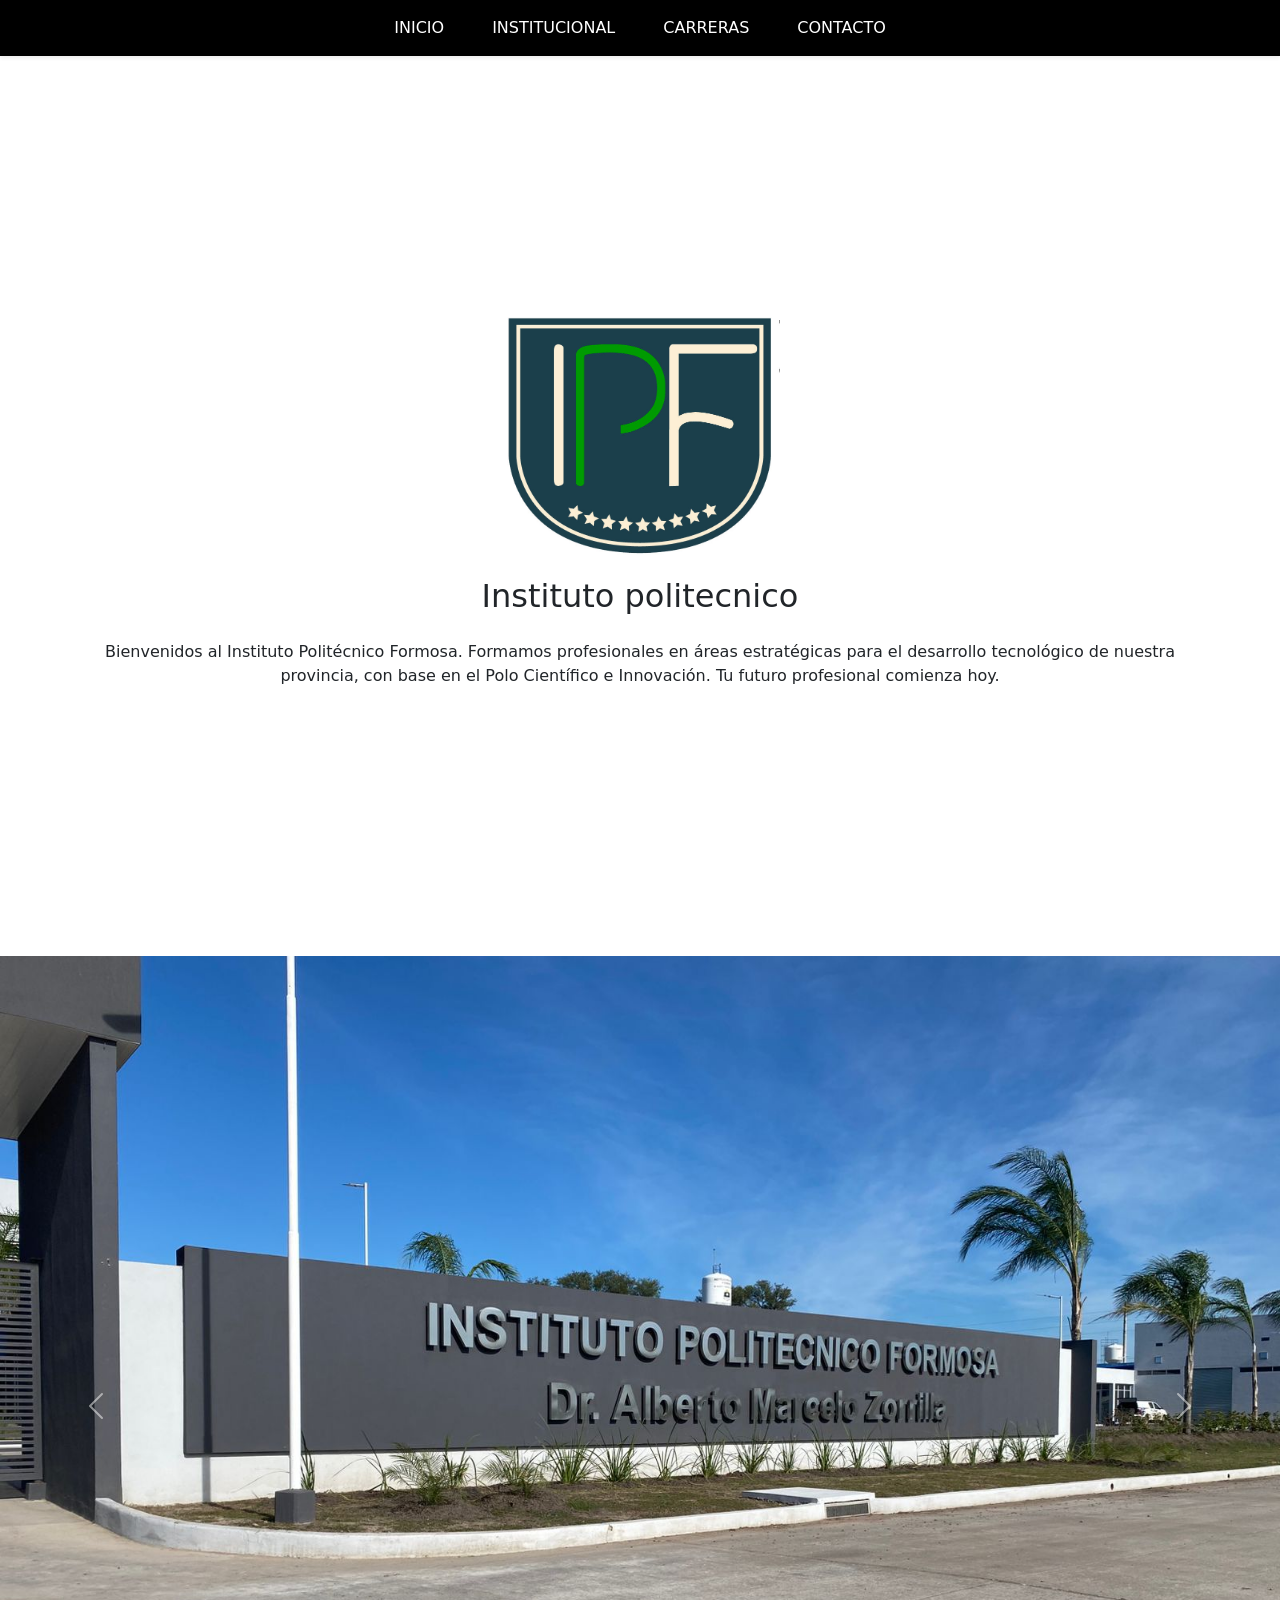
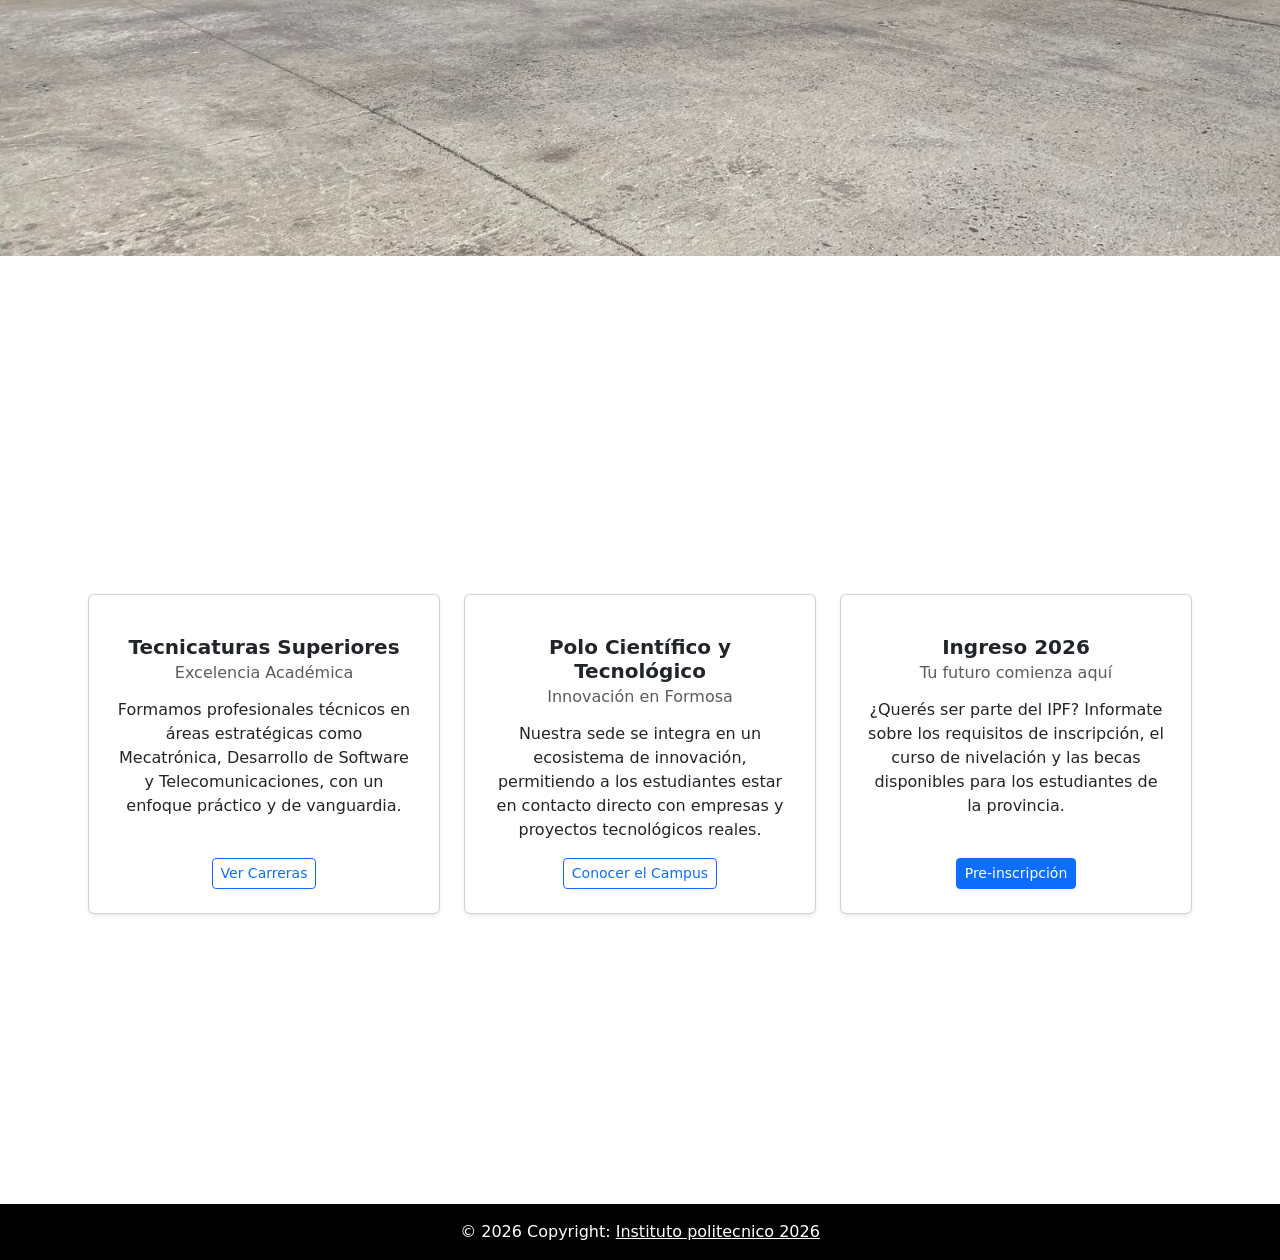
<file: index.html>
<!doctype html>
<html lang="en">
  <head>
    <meta charset="UTF-8" />
    <meta name="viewport" content="width=device-width, initial-scale=1.0" />
    <title>Instituto IPF</title>
    <link rel="stylesheet" href="./assets/CSS/style.css" />

    <!-- CDN     de bootstrap -->
    <link
      href="https://cdn.jsdelivr.net/npm/bootstrap@5.3.8/dist/css/bootstrap.min.css"
      rel="stylesheet"
      integrity="sha384-sRIl4kxILFvY47J16cr9ZwB07vP4J8+LH7qKQnuqkuIAvNWLzeN8tE5YBujZqJLB"
      crossorigin="anonymous"
    />
  </head>
  <body class="w-100 h-100 d-flex flex-column ">

<!-- Barra de navegacion -->
<nav class="navbar navbar-expand-lg navbar-dark bg-black shadow-sm">
  <div class="container-fluid">
    <button
      class="navbar-toggler mx-auto"
      type="button"
      data-bs-toggle="collapse"
      data-bs-target="#navbarNav"
      aria-controls="navbarNav"
      aria-expanded="false"
      aria-label="Toggle navigation"
    >
      <span class="navbar-toggler-icon"></span>
    </button>
    
    <!-- Enlaces -->
    <div class="collapse navbar-collapse justify-content-center" id="navbarNav">
      <ul class="navbar-nav text-uppercase fw-medium">
        <li class="nav-item px-3">
          <a class="nav-link active" aria-current="page" href="#">Inicio</a>
        </li>
        <li class="nav-item px-3">
          <a class="nav-link text-white" href="institucional.html">Institucional</a>
        </li>
        <li class="nav-item px-3">
          <a class="nav-link text-white" href="carreras.html">Carreras</a>
        </li>
        <li class="nav-item px-3">
          <a class="nav-link text-white" href="contacto.html">Contacto</a>
        </li>
      </ul>
    </div>
  </div>
</nav>
    

    <!-- container bienvenida -->
    <div class="container min-vh-100 d-flex flex-column justify-content-center align-items-center gap-3 text-center">
      <img
        src="./assets/Images/logo_institucional.jpg"
        alt="Logo institutcional"
        class="w-25 "
      />
      <h2>Instituto politecnico</h2>
      <p>Bienvenidos al Instituto Politécnico Formosa. Formamos profesionales en áreas estratégicas para el desarrollo tecnológico de nuestra provincia, con base en el Polo Científico e Innovación. Tu futuro profesional comienza hoy.</p>
    </div>



    <!-- corousel imagenes de el instituto -->
     <div id="carouselExample" class="carousel slide min-vh-100 img-fluid overflow-hidden">
  <div class="carousel-inner">
    <div class="carousel-item active">
      <img src="./assets/Images/coursel 1.jpeg" class="d-block w-100" alt="...">
    </div>
    <div class="carousel-item">
      <img src="./assets/Images/caoursel 2.jpeg" class="d-block w-100" alt="...">
    </div>
    <div class="carousel-item">
      <img src="./assets/Images/imagen carousel 3.jpg" class="d-block w-100" alt="...">
    </div>
  </div>
  <button class="carousel-control-prev" type="button" data-bs-target="#carouselExample" data-bs-slide="prev">
    <span class="carousel-control-prev-icon" aria-hidden="true"></span>
    <span class="visually-hidden">Previous</span>
  </button>
  <button class="carousel-control-next" type="button" data-bs-target="#carouselExample" data-bs-slide="next">
    <span class="carousel-control-next-icon" aria-hidden="true"></span>
    <span class="visually-hidden">Next</span>
  </button>
</div>





<!-- Contenedor de cartas -->
<div class="contenedor_cartas min-vh-100 d-flex flex-wrap justify-content-center gap-4 mt-5 align-content-center">

  <!-- Carta 1: Formación Superior -->
  <div class="card shadow-sm" style="width: 22rem;">
    <div class="card-body d-flex flex-column justify-content-center align-items-center text-center p-4">
      <div class="mb-3">
        <i class="bi bi-mortarboard-fill text-primary" style="font-size: 2rem;"></i>
      </div>
      <h5 class="card-title fw-bold">Tecnicaturas Superiores</h5>
      <h6 class="card-subtitle mb-3 text-body-secondary">Excelencia Académica</h6>
      <p class="card-text">Formamos profesionales técnicos en áreas estratégicas como Mecatrónica, Desarrollo de Software y Telecomunicaciones, con un enfoque práctico y de vanguardia.</p>
      <div class="mt-auto">
        <a href="#" class="btn btn-outline-primary btn-sm">Ver Carreras</a>
      </div>
    </div>
  </div>

  <!-- Carta 2: Ubicación Estratégica -->
  <div class="card shadow-sm" style="width: 22rem;">
    <div class="card-body d-flex flex-column justify-content-center align-items-center text-center p-4">
      <div class="mb-3">
        <i class="bi bi-cpu-fill text-primary" style="font-size: 2rem;"></i>
      </div>
      <h5 class="card-title fw-bold">Polo Científico y Tecnológico</h5>
      <h6 class="card-subtitle mb-3 text-body-secondary">Innovación en Formosa</h6>
      <p class="card-text">Nuestra sede se integra en un ecosistema de innovación, permitiendo a los estudiantes estar en contacto directo con empresas y proyectos tecnológicos reales.</p>
      <div class="mt-auto">
        <a href="#" class="btn btn-outline-primary btn-sm">Conocer el Campus</a>
      </div>
    </div>
  </div>

  <!-- Carta 3: Inscripciones -->
  <div class="card shadow-sm" style="width: 22rem;">
    <div class="card-body d-flex flex-column justify-content-center align-items-center text-center p-4">
      <div class="mb-3">
        <i class="bi bi-person-check-fill text-primary" style="font-size: 2rem;"></i>
      </div>
      <h5 class="card-title fw-bold">Ingreso 2026</h5>
      <h6 class="card-subtitle mb-3 text-body-secondary">Tu futuro comienza aquí</h6>
      <p class="card-text">¿Querés ser parte del IPF? Informate sobre los requisitos de inscripción, el curso de nivelación y las becas disponibles para los estudiantes de la provincia.</p>
      <div class="mt-auto">
        <a href="#" class="btn btn-primary btn-sm">Pre-inscripción</a>
      </div>
    </div>
  </div>

</div>




<!-- footer -->
    <footer class="bg-body-tertiary bg-black text-center text-lg-start mt-auto">   
      <div class="text-center p-3 bg-black text-white";">
        © 2026 Copyright:
        <a class="text-white" href="#">Instituto politecnico 2026</a>
      </div>






    <!-- script de bootstrap -->
    <script
      src="https://cdn.jsdelivr.net/npm/bootstrap@5.3.8/dist/js/bootstrap.bundle.min.js"
      integrity="sha384-FKyoEForCGlyvwx9Hj09JcYn3nv7wiPVlz7YYwJrWVcXK/BmnVDxM+D2scQbITxI"
      crossorigin="anonymous"
    ></script>
  </body>
</html>
</file>
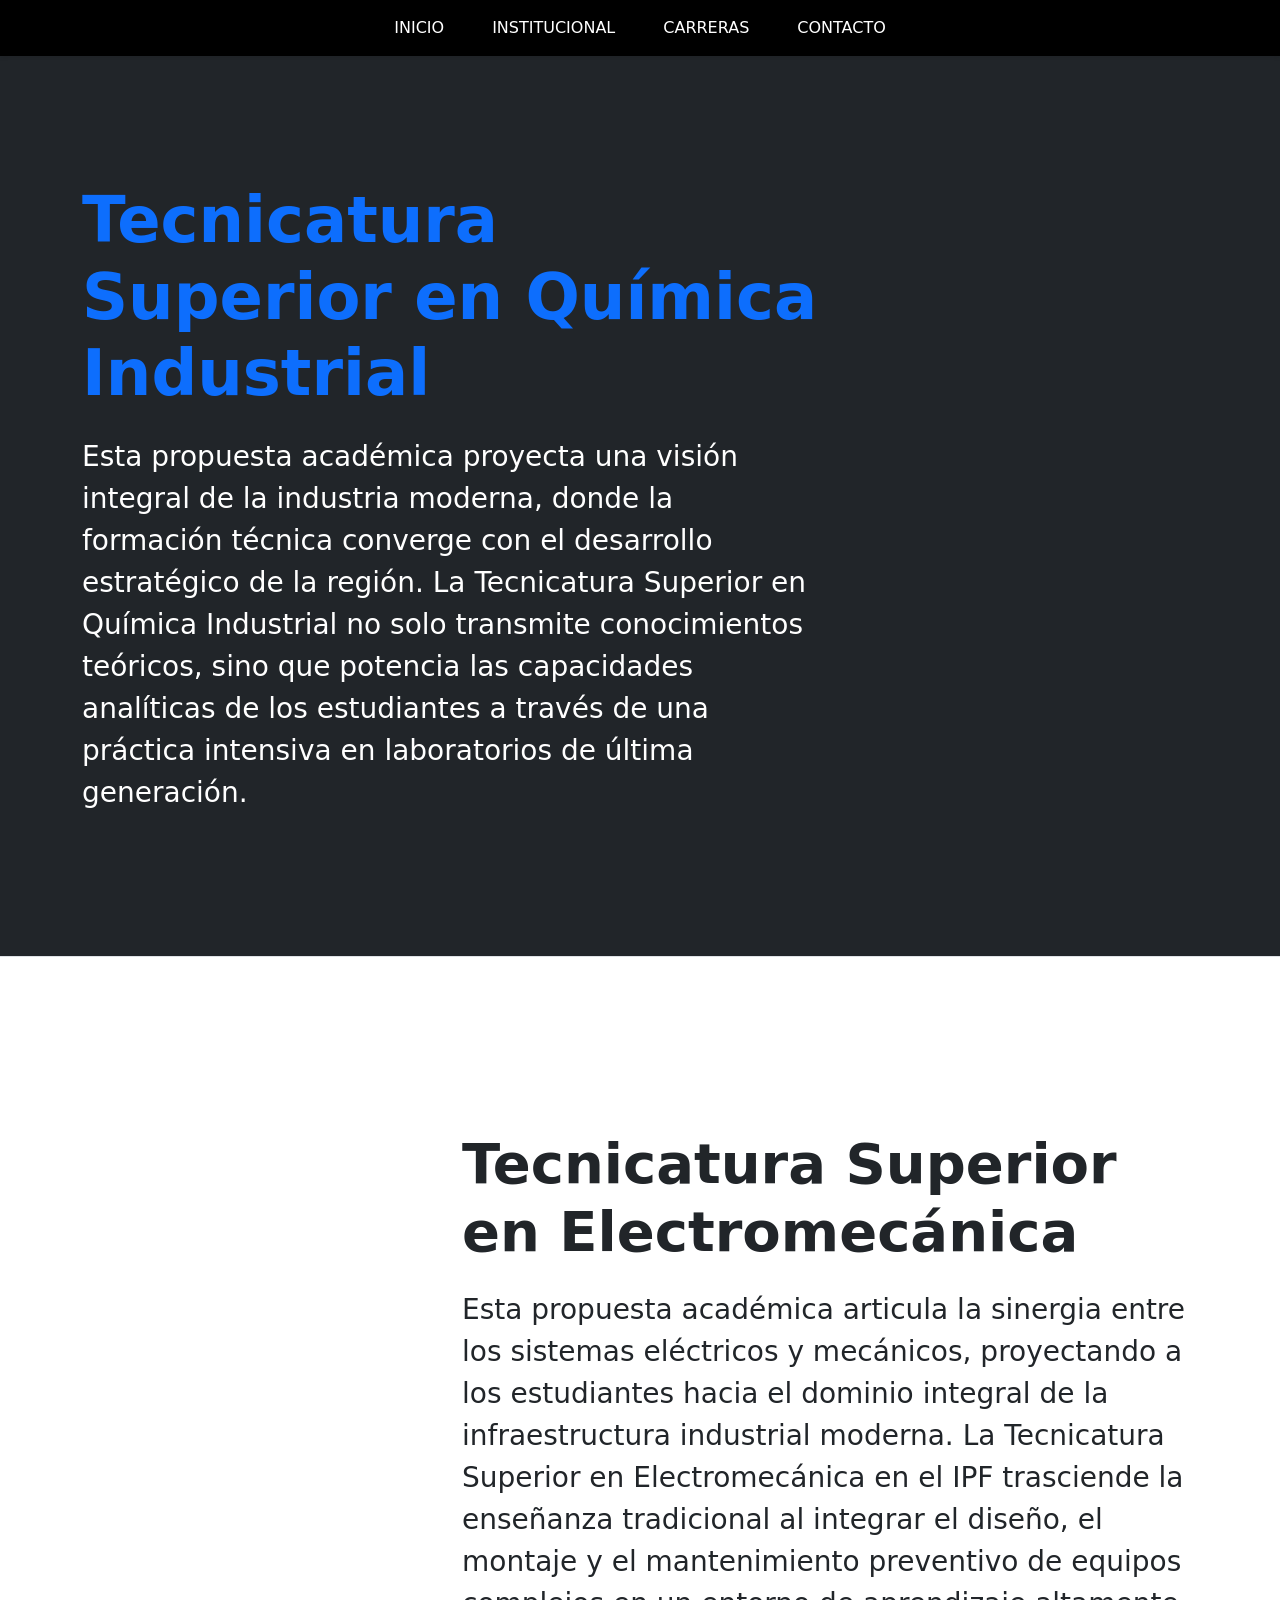
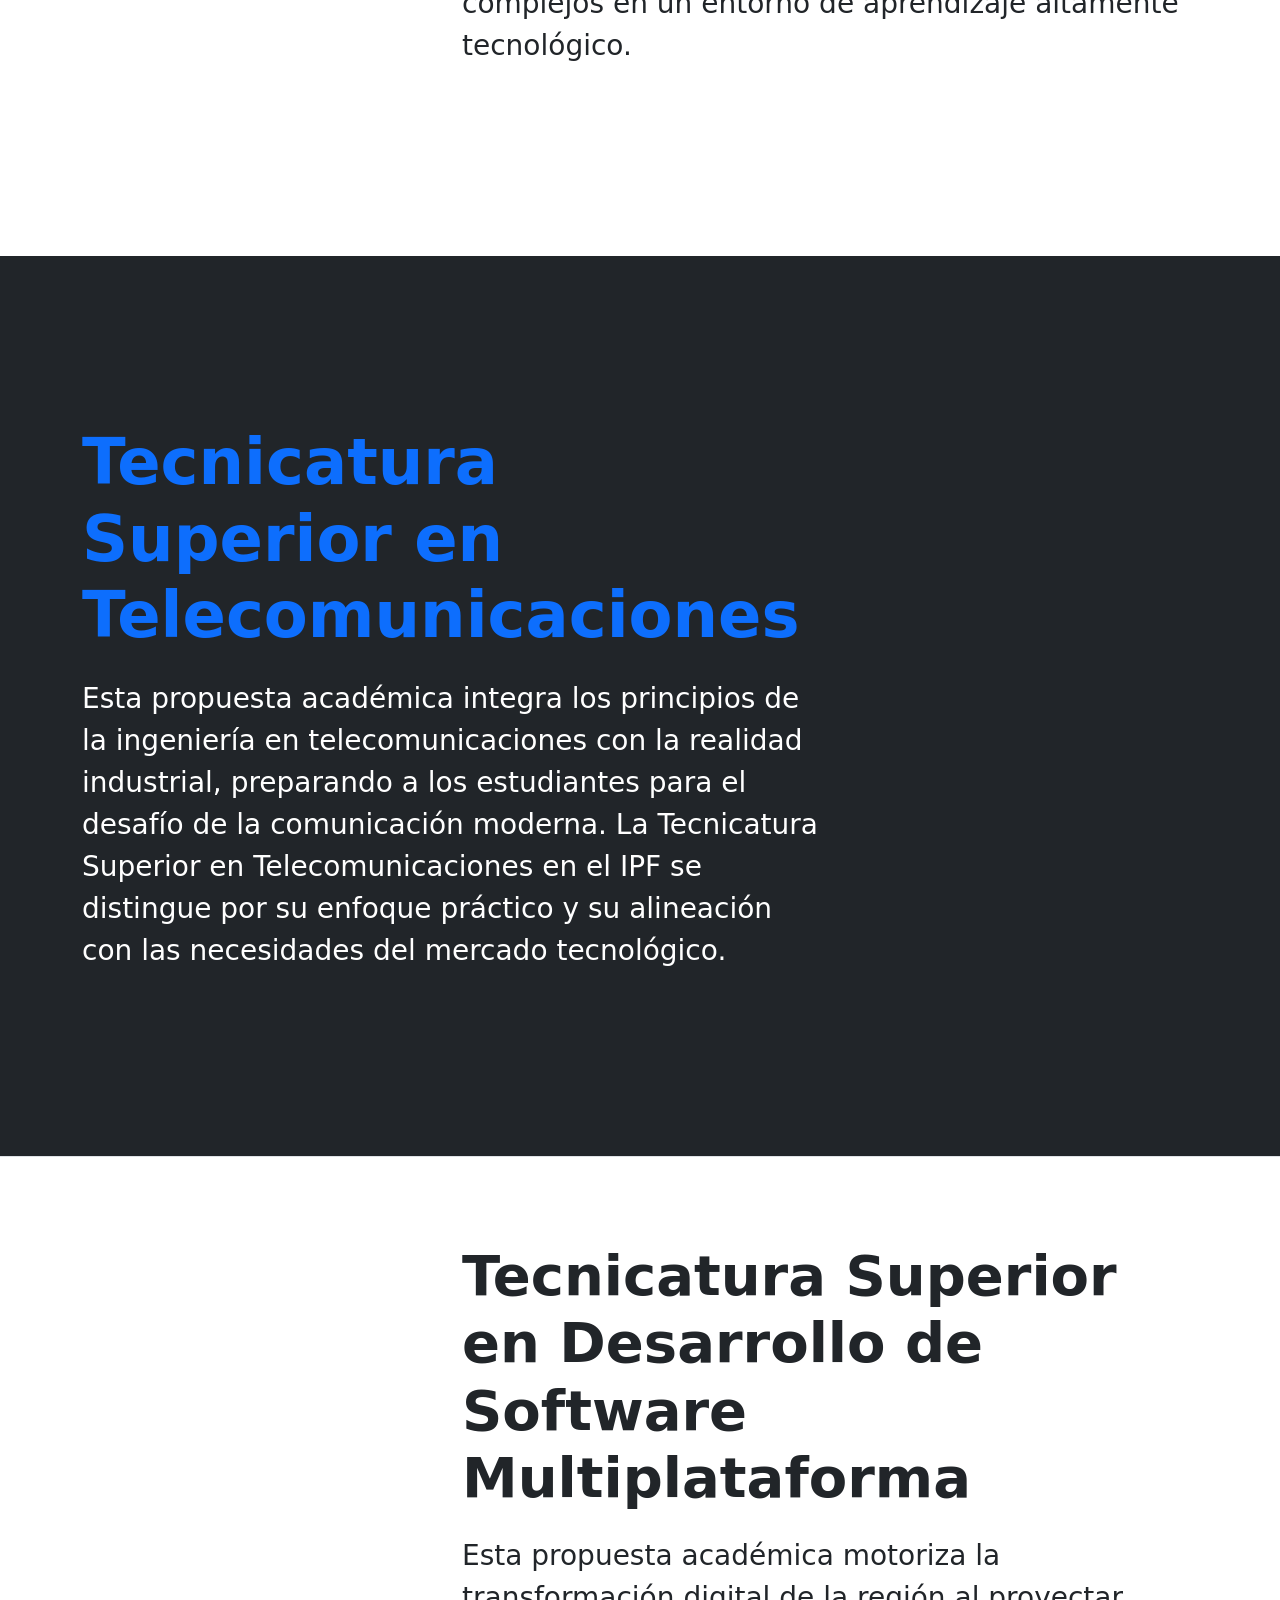
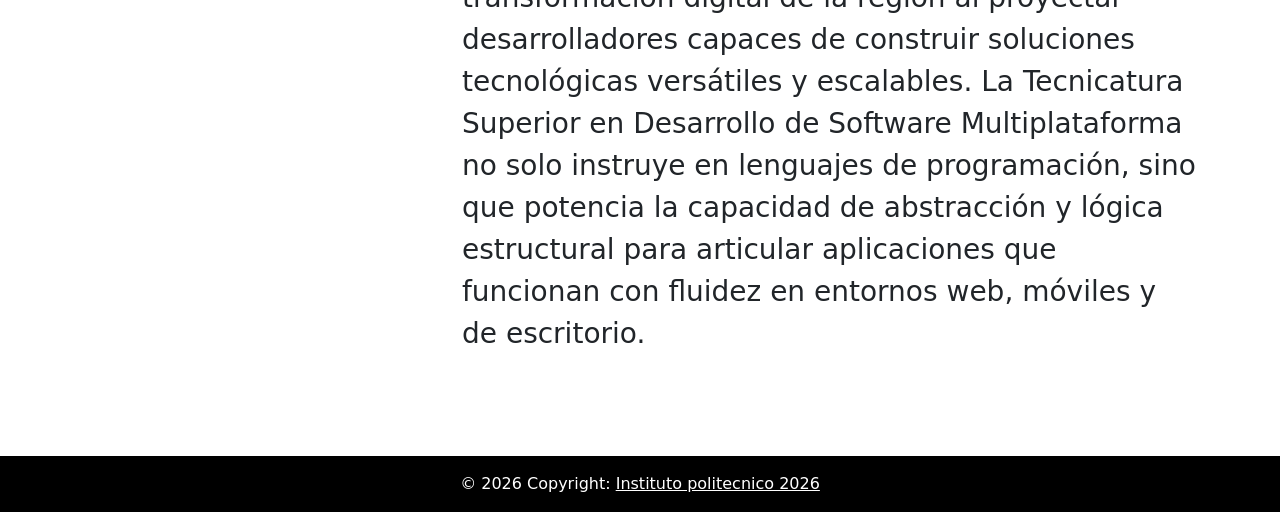
<file: carreras.html>
<!DOCTYPE html>
<html lang="en">
<head>
    <meta charset="UTF-8">
    <meta name="viewport" content="width=device-width, initial-scale=1.0">
    <title>Carreras</title>

    <!-- CDN     de bootstrap -->
    <link
      href="https://cdn.jsdelivr.net/npm/bootstrap@5.3.8/dist/css/bootstrap.min.css"
      rel="stylesheet"
      integrity="sha384-sRIl4kxILFvY47J16cr9ZwB07vP4J8+LH7qKQnuqkuIAvNWLzeN8tE5YBujZqJLB"
      crossorigin="anonymous"
    />



   
</head>
<body>
  
    
  
  
  
  
  
  
    <!-- Barra de navegacion -->
<nav class="navbar navbar-expand-lg navbar-dark bg-black shadow-sm">
  <div class="container-fluid">
    <button
      class="navbar-toggler mx-auto"
      type="button"
      data-bs-toggle="collapse"
      data-bs-target="#navbarNav"
      aria-controls="navbarNav"
      aria-expanded="false"
      aria-label="Toggle navigation"
    >
      <span class="navbar-toggler-icon"></span>
    </button>
    
    <!-- Enlaces -->
    <div class="collapse navbar-collapse justify-content-center" id="navbarNav">
      <ul class="navbar-nav text-uppercase fw-medium">
        <li class="nav-item px-3">
          <a class="nav-link active" aria-current="page" href="#">Inicio</a>
        </li>
        <li class="nav-item px-3">
          <a class="nav-link text-white" href="institucional.html">Institucional</a>
        </li>
        <li class="nav-item px-3">
          <a class="nav-link text-white" href="carreras.html">Carreras</a>
        </li>
        <li class="nav-item px-3">
          <a class="nav-link text-white" href="contacto.html">Contacto</a>
        </li>
      </ul>
    </div>
  </div>
</nav>
    


 <!-- Tecnicatura Superior en Química Industrial -->
<section class="container-fluid min-vh-100 d-flex align-items-center bg-dark text-white p-5">
    <div class="container">
        <div class="row">
            <div class="col-lg-8">
                <h1 class="display-3 fw-bold text-primary mb-4">Tecnicatura Superior en Química Industrial</h1>
                <p class="lead fs-3">
                    Esta propuesta académica proyecta una visión integral de la industria moderna, donde la formación técnica converge con el desarrollo estratégico de la región. La Tecnicatura Superior en Química Industrial no solo transmite conocimientos teóricos, sino que potencia las capacidades analíticas de los estudiantes a través de una práctica intensiva en laboratorios de última generación. 
                </p>
            </div>
        </div>
    </div>
</section>


<!-- Tecnicatura Superior en Electromecánica -->
<section class="container-fluid min-vh-100 d-flex align-items-center bg-white text-dark p-5 border-top">
    <div class="container">
        <div class="row flex-row-reverse">
            <div class="col-lg-8">
                <h2 class="display-4 fw-bold mb-4">Tecnicatura Superior en Electromecánica</h2>
                <p class="lead fs-3">
                    Esta propuesta académica articula la sinergia entre los sistemas eléctricos y mecánicos, proyectando a los estudiantes hacia el dominio integral de la infraestructura industrial moderna. La Tecnicatura Superior en Electromecánica en el IPF trasciende la enseñanza tradicional al integrar el diseño, el montaje y el mantenimiento preventivo de equipos complejos en un entorno de aprendizaje altamente tecnológico.
                </p>
                
            </div>
        </div>
    </div>
</section>

<!-- tecnicatura Superior en Telecomunicaciones -->
<section class="container-fluid min-vh-100 d-flex align-items-center bg-dark text-white p-5">
    <div class="container">
        <div class="row">
            <div class="col-lg-8">
                <h1 class="display-3 fw-bold text-primary mb-4">Tecnicatura Superior en Telecomunicaciones</h1>
                <p class="lead fs-3">
                    Esta propuesta académica integra los principios de la ingeniería en telecomunicaciones con la realidad industrial, preparando a los estudiantes para el desafío de la comunicación moderna. La Tecnicatura Superior en Telecomunicaciones en el IPF se distingue por su enfoque práctico y su alineación con las necesidades del mercado tecnológico.
                </p>
            </div>
        </div>
    </div>
</section>


<!-- Tecnicatura Superior en Desarrollo de Software Multiplataforma -->
<section class="container-fluid min-vh-100 d-flex align-items-center bg-white text-dark p-5 border-top">
    <div class="container">
        <div class="row flex-row-reverse">
            <div class="col-lg-8">
                <h2 class="display-4 fw-bold mb-4">Tecnicatura Superior en Desarrollo de Software Multiplataforma</h2>
                <p class="lead fs-3">
                    Esta propuesta académica motoriza la transformación digital de la región al proyectar desarrolladores capaces de construir soluciones tecnológicas versátiles y escalables. La Tecnicatura Superior en Desarrollo de Software Multiplataforma no solo instruye en lenguajes de programación, sino que potencia la capacidad de abstracción y lógica estructural para articular aplicaciones que funcionan con fluidez en entornos web, móviles y de escritorio.
                </p>
                
            </div>
        </div>
    </div>
</section>














 <!-- footer -->
    <footer class="bg-body-tertiary bg-black text-center text-lg-start mt-auto">   
      <div class="text-center p-3 bg-black text-white";">
        © 2026 Copyright:
        <a class="text-white" href="#">Instituto politecnico 2026</a>
      </div>






    <!-- script de bootstrap -->
    <script
      src="https://cdn.jsdelivr.net/npm/bootstrap@5.3.8/dist/js/bootstrap.bundle.min.js"
      integrity="sha384-FKyoEForCGlyvwx9Hj09JcYn3nv7wiPVlz7YYwJrWVcXK/BmnVDxM+D2scQbITxI"
      crossorigin="anonymous"
    ></script>

</body>
</html>
</file>
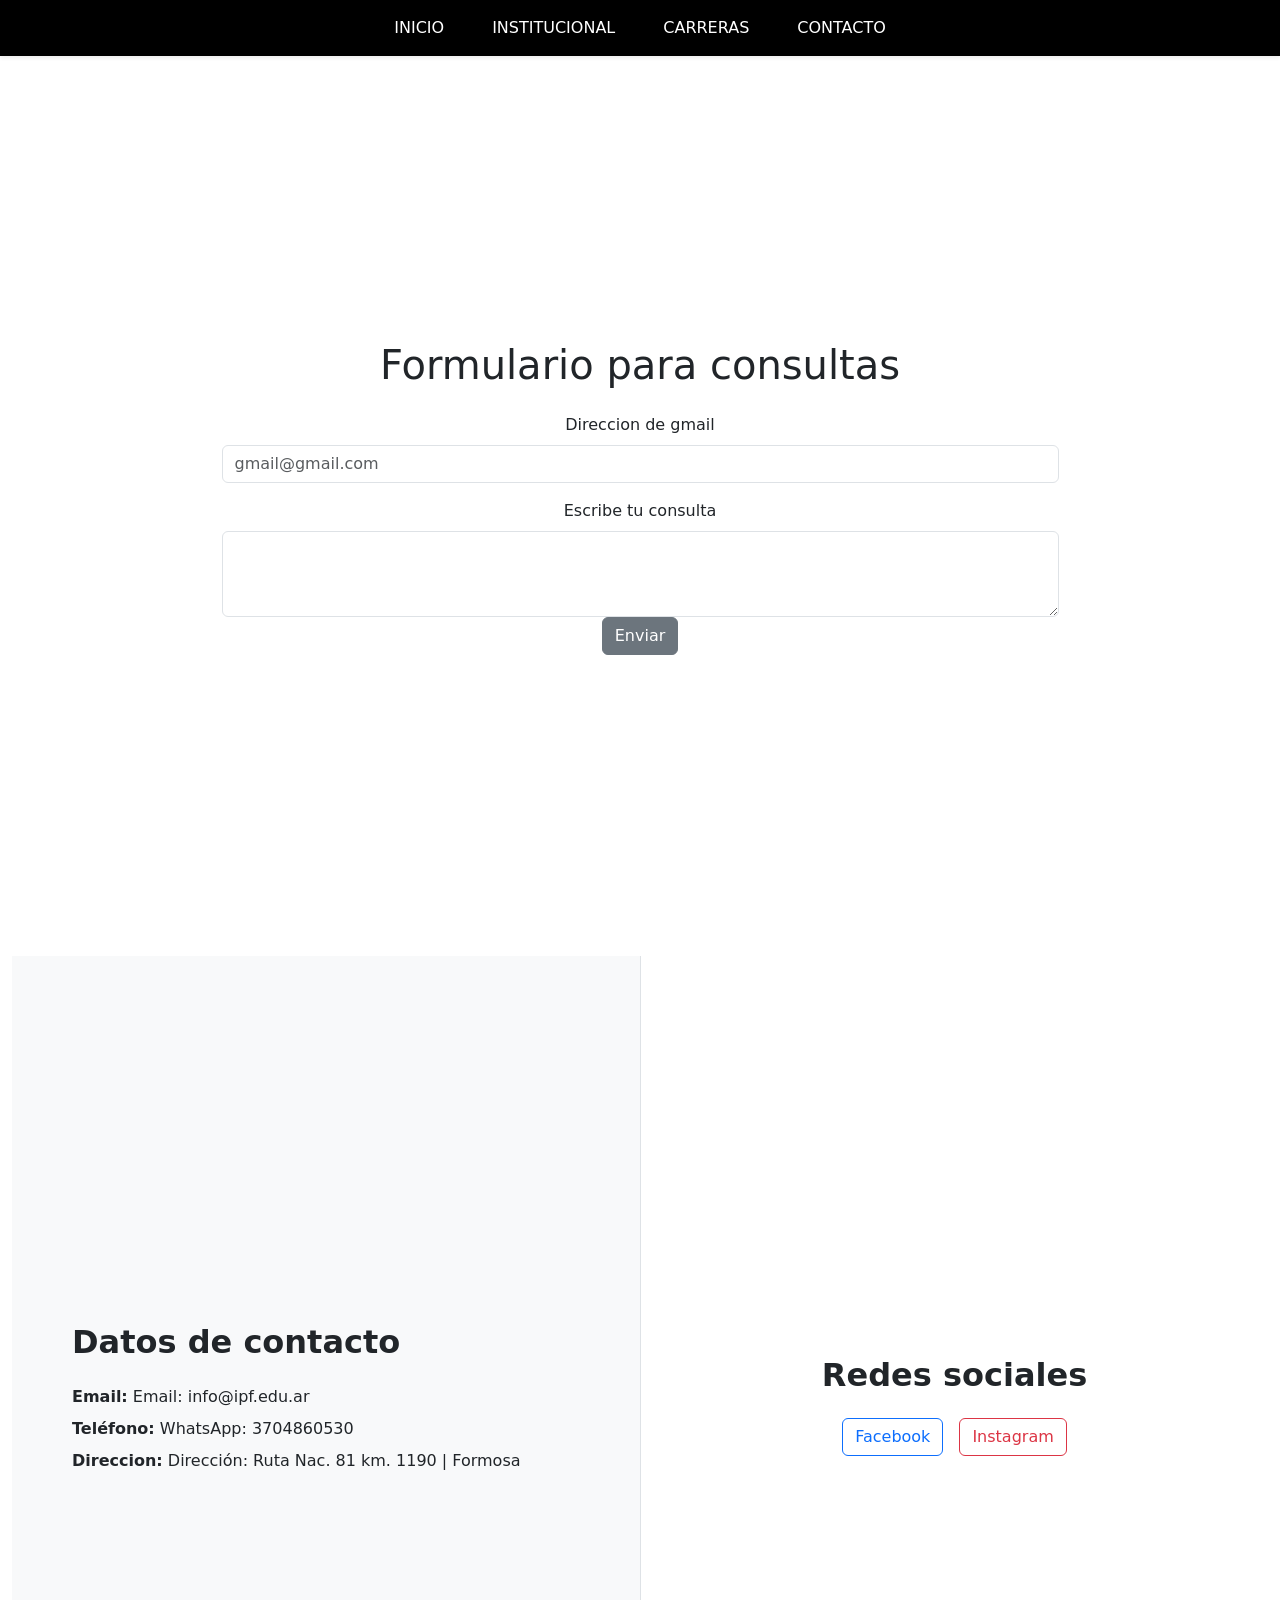
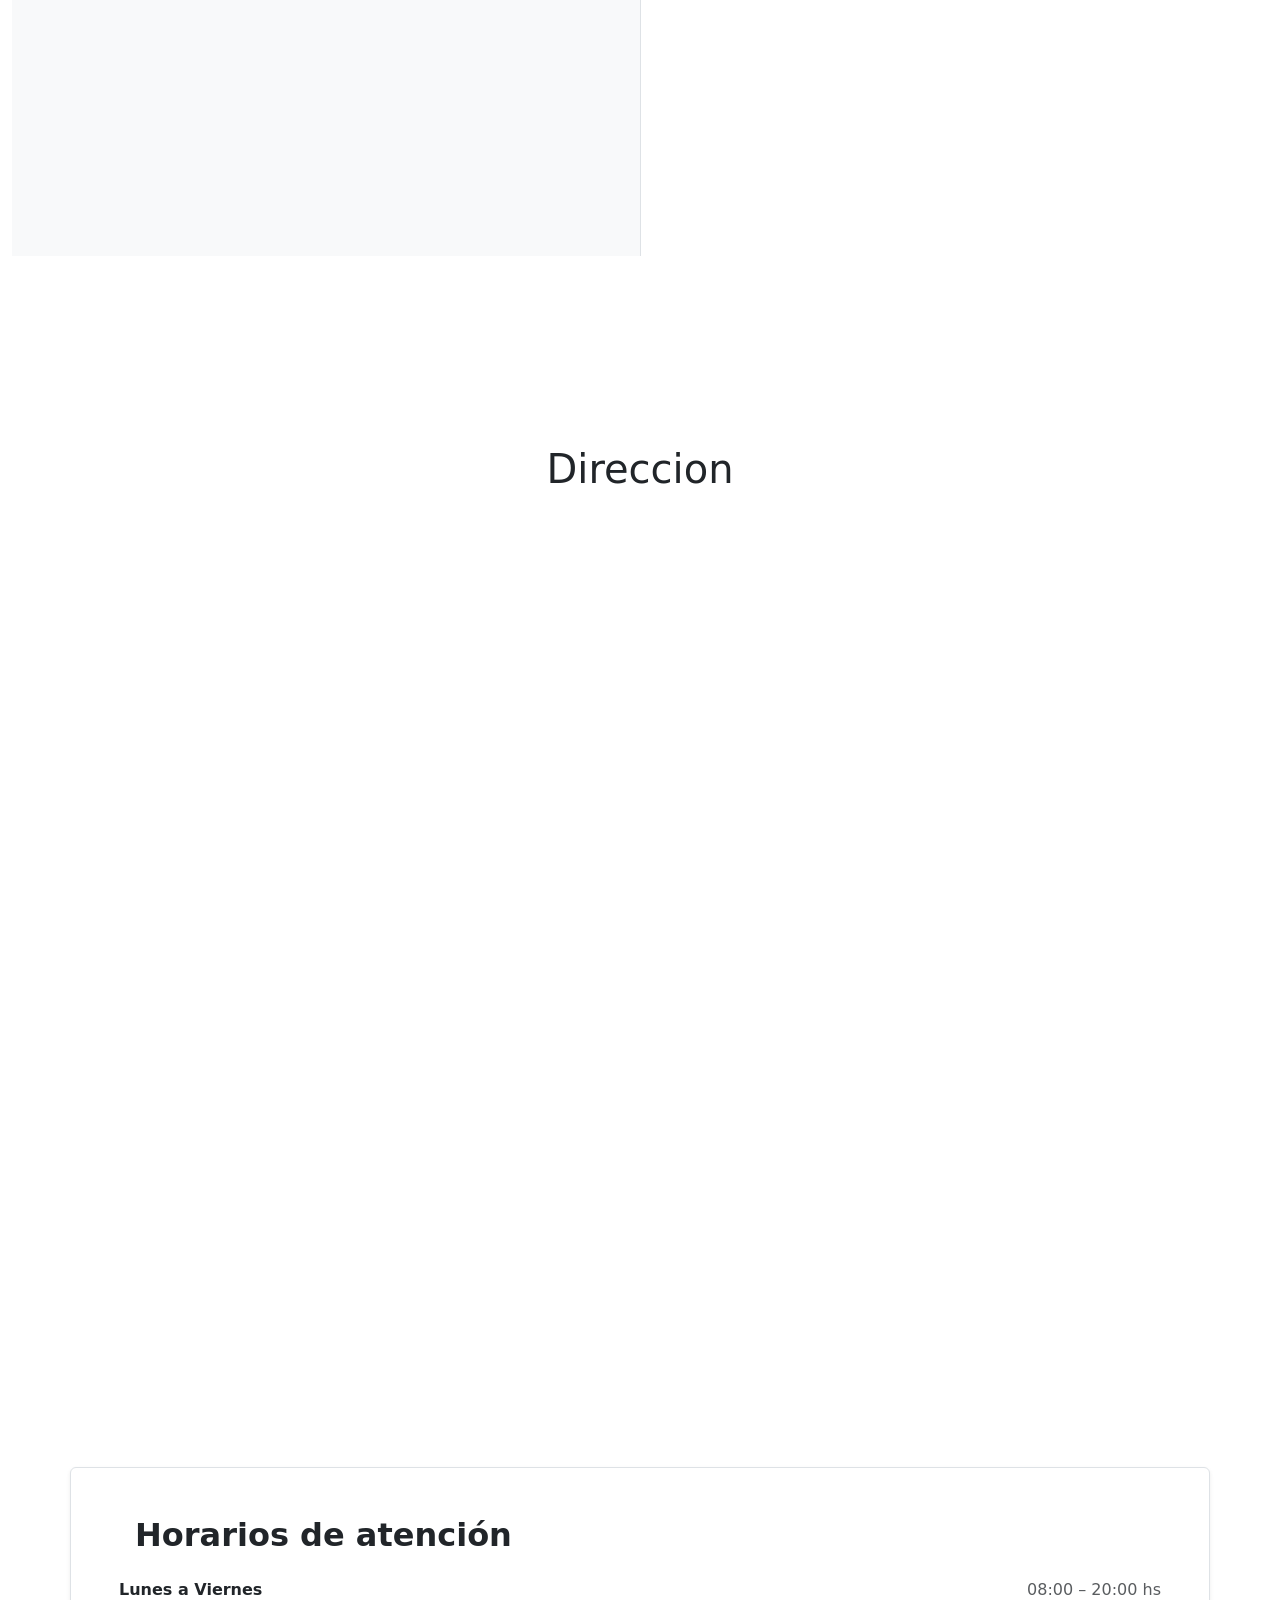
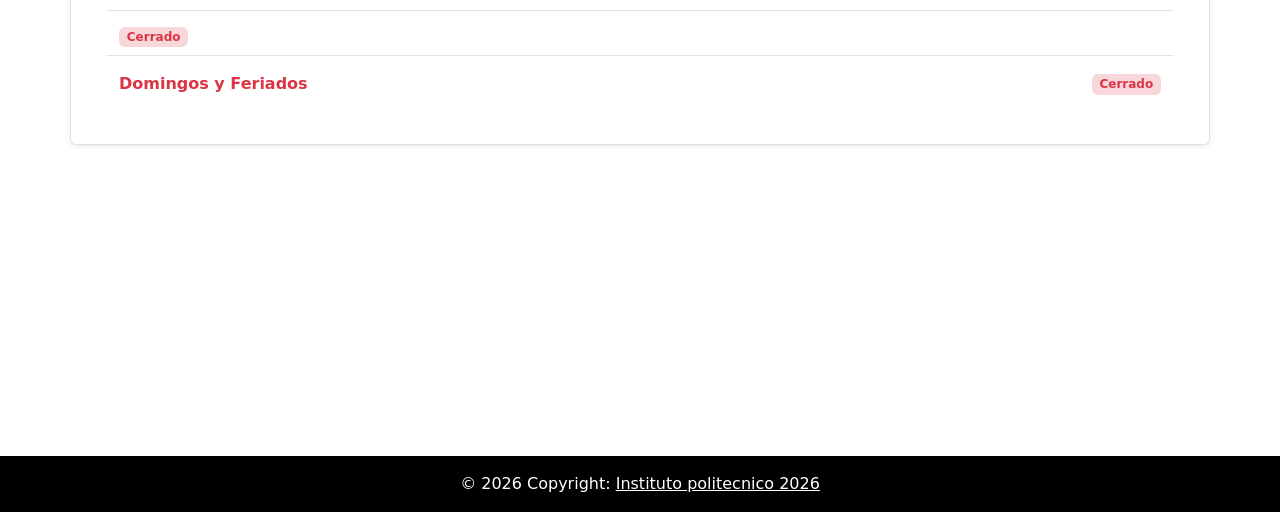
<file: contacto.html>
<!DOCTYPE html>
<html lang="en">
<head>
    <meta charset="UTF-8">
    <meta name="viewport" content="width=device-width, initial-scale=1.0">
    <title>contacto</title>

    <!-- CDN     de bootstrap -->
    <link
      href="https://cdn.jsdelivr.net/npm/bootstrap@5.3.8/dist/css/bootstrap.min.css"
      rel="stylesheet"
      integrity="sha384-sRIl4kxILFvY47J16cr9ZwB07vP4J8+LH7qKQnuqkuIAvNWLzeN8tE5YBujZqJLB"
      crossorigin="anonymous"
    />
</head>

<body>

    
    <!-- barra de navegacion -->
    <nav class="navbar navbar-expand-lg navbar-dark bg-black shadow-sm">
        <div class="container-fluid">
            <button
            class="navbar-toggler mx-auto"
            type="button"
            data-bs-toggle="collapse"
            data-bs-target="#navbarNav"
            aria-controls="navbarNav"
            aria-expanded="false"
            aria-label="Toggle navigation"
            >
            <span class="navbar-toggler-icon"></span>
            </button>
            
            <!-- Enlaces -->
            <div class="collapse navbar-collapse justify-content-center" id="navbarNav">
            <ul class="navbar-nav text-uppercase fw-medium">
                <li class="nav-item px-3">
                <a class="nav-link active" aria-current="page" href="index.html">Inicio</a>
                </li>
                <li class="nav-item px-3">
                <a class="nav-link text-white" href="institucional.html">Institucional</a>
                </li>
                <li class="nav-item px-3">
                <a class="nav-link text-white" href="carreras.html">Carreras</a>
                </li>
                <li class="nav-item px-3">
                <a class="nav-link text-white" href="contacto.html">Contacto</a>
                </li>
            </ul>
            </div>
        </div>
    </nav>



    <section class="container min-vh-100 d-flex flex-column justify-content-center align-items-center gap-3 text-center">

        <h1>Formulario para consultas</h1>

        
        <form class="w-75 h-100">
            <div class="mb-3">
                <label for="exampleFormControlInput1" class="form-label">Direccion de gmail </label>
                <input type="email" class="form-control" id="exampleFormControlInput1" placeholder="gmail@gmail.com">
                </div>
                <div class="mb-3">
                <label for="exampleFormControlTextarea1" class="form-label">Escribe tu consulta</label>
                <textarea class="form-control" id="exampleFormControlTextarea1" rows="3"></textarea>
                <button class="btn btn-secondary" type="submit">Enviar</button>
            </div>
        </form>

    </section>



    <section class="min-vh-100 d-grid container-fluid">
    <div class="row w-100 m-0">
        <!-- Columna 1: Datos de contacto -->
        <div class="col-md-6 d-flex align-items-center justify-content-center bg-light">
            <div class="container p-5">
                <h2 class="fw-bold mb-4">Datos de contacto</h2>
                <ul class="list-unstyled">
                    <li class="mb-2"><strong>Email:</strong> Email: info@ipf.edu.ar</li>
                    <li class="mb-2"><strong>Teléfono:</strong> WhatsApp: 3704860530</li>
                    <li class="mb-2"><strong>Direccion:</strong> Dirección: Ruta Nac. 81 km. 1190 | Formosa</li>
                </ul>
            </div>
        </div>

        <!-- Columna 2: Redes sociales -->
        <div class="col-md-6 d-flex align-items-center justify-content-center border-start">
            <div class="container p-5 text-center">
                <h2 class="fw-bold mb-4">Redes sociales</h2>
                <div class="d-flex justify-content-center gap-3">
                    <a href="https://www.facebook.com/IPFormosa" class="btn btn-outline-primary">Facebook</a>
                    <a href="https://www.instagram.com/IPFormosa" class="btn btn-outline-danger">Instagram</a>
                </div>
            </div>
        </div>
    </div>
</section>

<section class="map-section min-vh-100 d-flex flex-column justify-content-center align-items-center gap-3 text-center">
    <h1>Direccion</h1>
    <iframe class="w-100" src="https://www.google.com/maps/embed?pb=!1m18!1m12!1m3!1d816.6352727386752!2d-58.27806831504912!3d-26.079937089863876!2m3!1f0!2f0!3f0!3m2!1i1024!2i768!4f13.1!3m3!1m2!1s0x945cb1005b21b355%3A0x36a052477a923c03!2sInstituto%20Polit%C3%A9cnico%20Formosa!5e0!3m2!1sen!2sar!4v1777908802740!5m2!1sen!2sar" width="600" height="450" style="border:0;" allowfullscreen="" loading="lazy" referrerpolicy="no-referrer-when-downgrade"></iframe>
</section>


<section class="min-vh-100 d-flex flex-column justify-content-center align-items-center gap-3 text-center">

    <div class="container p-5 border rounded shadow-sm bg-white">
    <div class="d-flex align-items-center mb-4">
        <i class="bi bi-clock-fill fs-3 me-3 text-primary"></i>
        <h2 class="fw-bold m-0">Horarios de atención</h2>
    </div>

    <div class="row gy-3">
        <!-- Días de semana -->
        <div class="col-12 d-flex justify-content-between border-bottom pb-2">
            <span class="fw-semibold">Lunes a Viernes</span>
            <span class="text-muted">08:00 – 20:00 hs</span>
        </div>

        <!-- Sábados -->
        <div class="col-12 d-flex justify-content-between border-bottom pb-2">
            <span class="badge bg-danger-subtle text-danger align-self-center">Cerrado</span>
        </div>

        <!-- Domingos y Feriados -->
        <div class="col-12 d-flex justify-content-between">
            <span class="fw-semibold text-danger">Domingos y Feriados</span>
            <span class="badge bg-danger-subtle text-danger align-self-center">Cerrado</span>
        </div>
    </div>

   
</div>


</section>    


    <!-- footer -->
    <footer class="bg-body-tertiary bg-black text-center text-lg-start mt-auto">   
      <div class="text-center p-3 bg-black text-white";">
        © 2026 Copyright:
        <a class="text-white" href="#">Instituto politecnico 2026</a>
      </div>


    <!-- script de bootstrap -->
    <script
      src="https://cdn.jsdelivr.net/npm/bootstrap@5.3.8/dist/js/bootstrap.bundle.min.js"
      integrity="sha384-FKyoEForCGlyvwx9Hj09JcYn3nv7wiPVlz7YYwJrWVcXK/BmnVDxM+D2scQbITxI"
      crossorigin="anonymous"
    ></script>
</body>
</html>
</file>
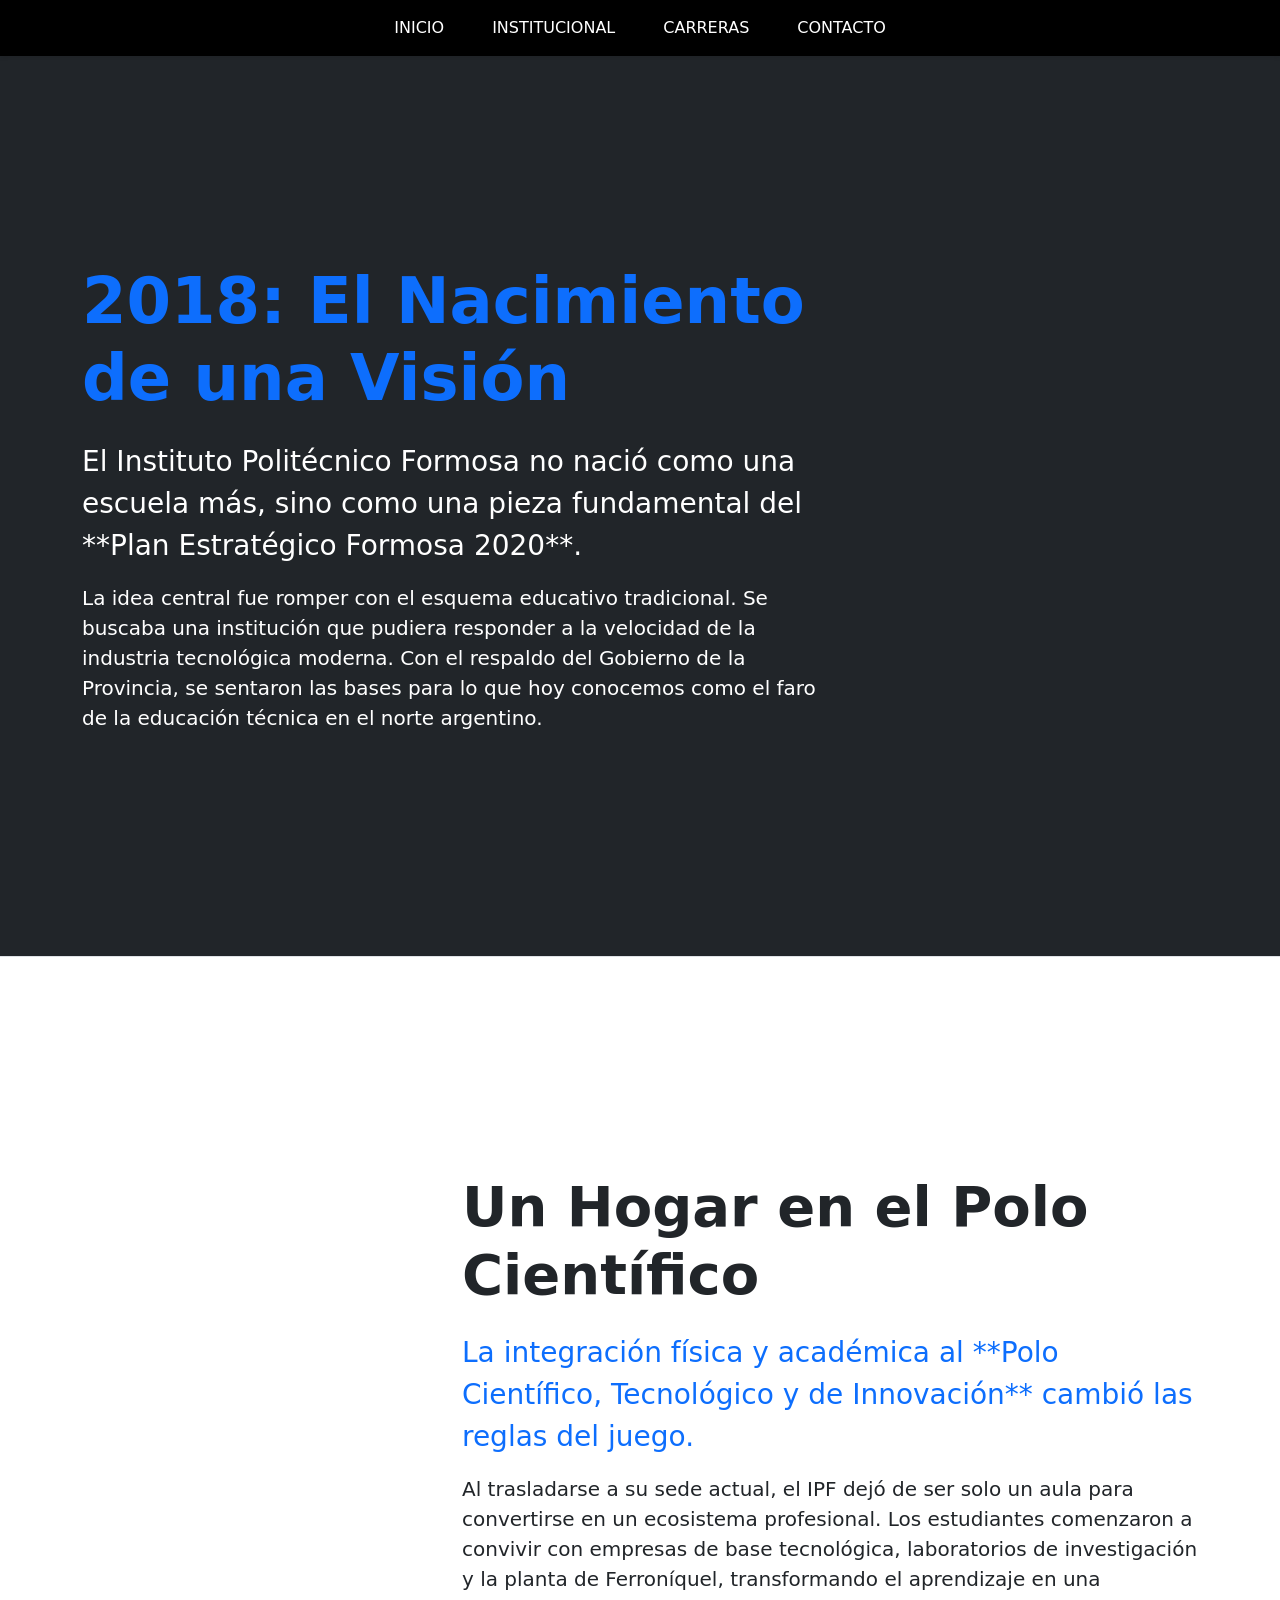
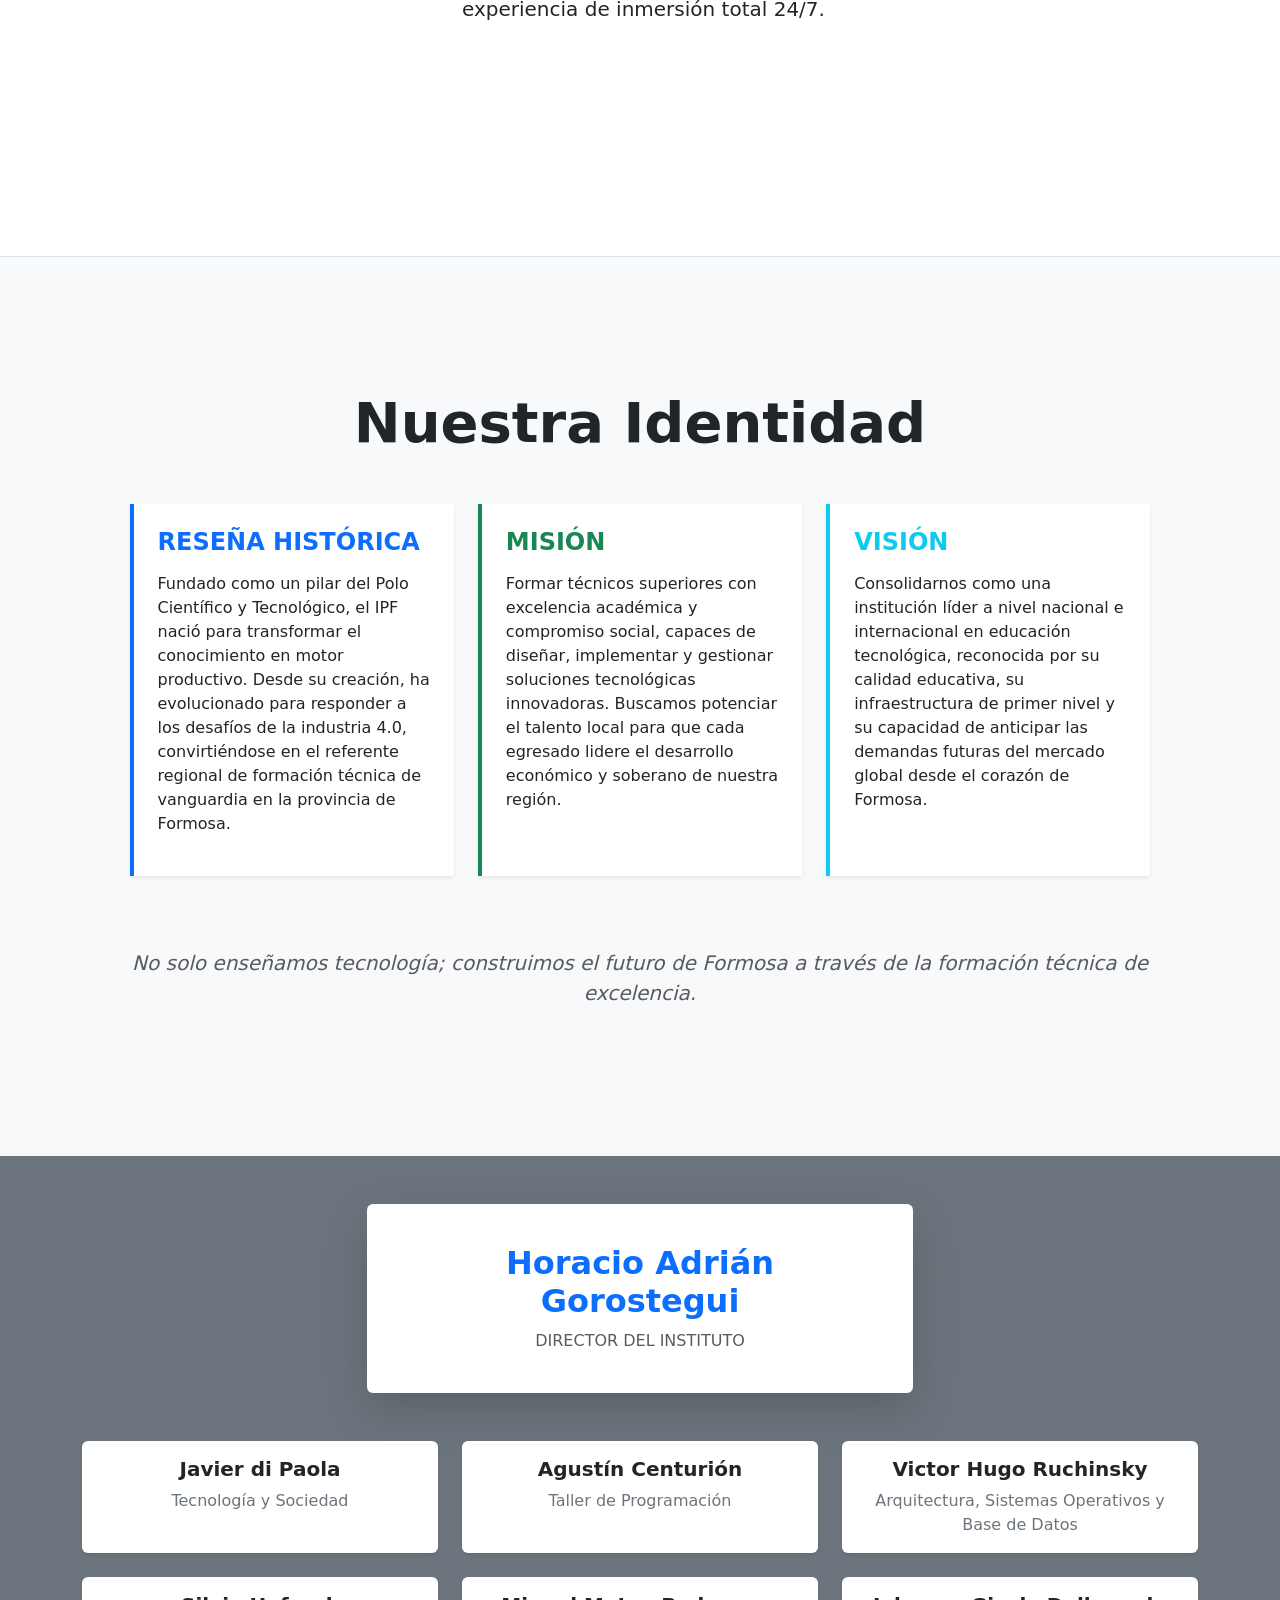
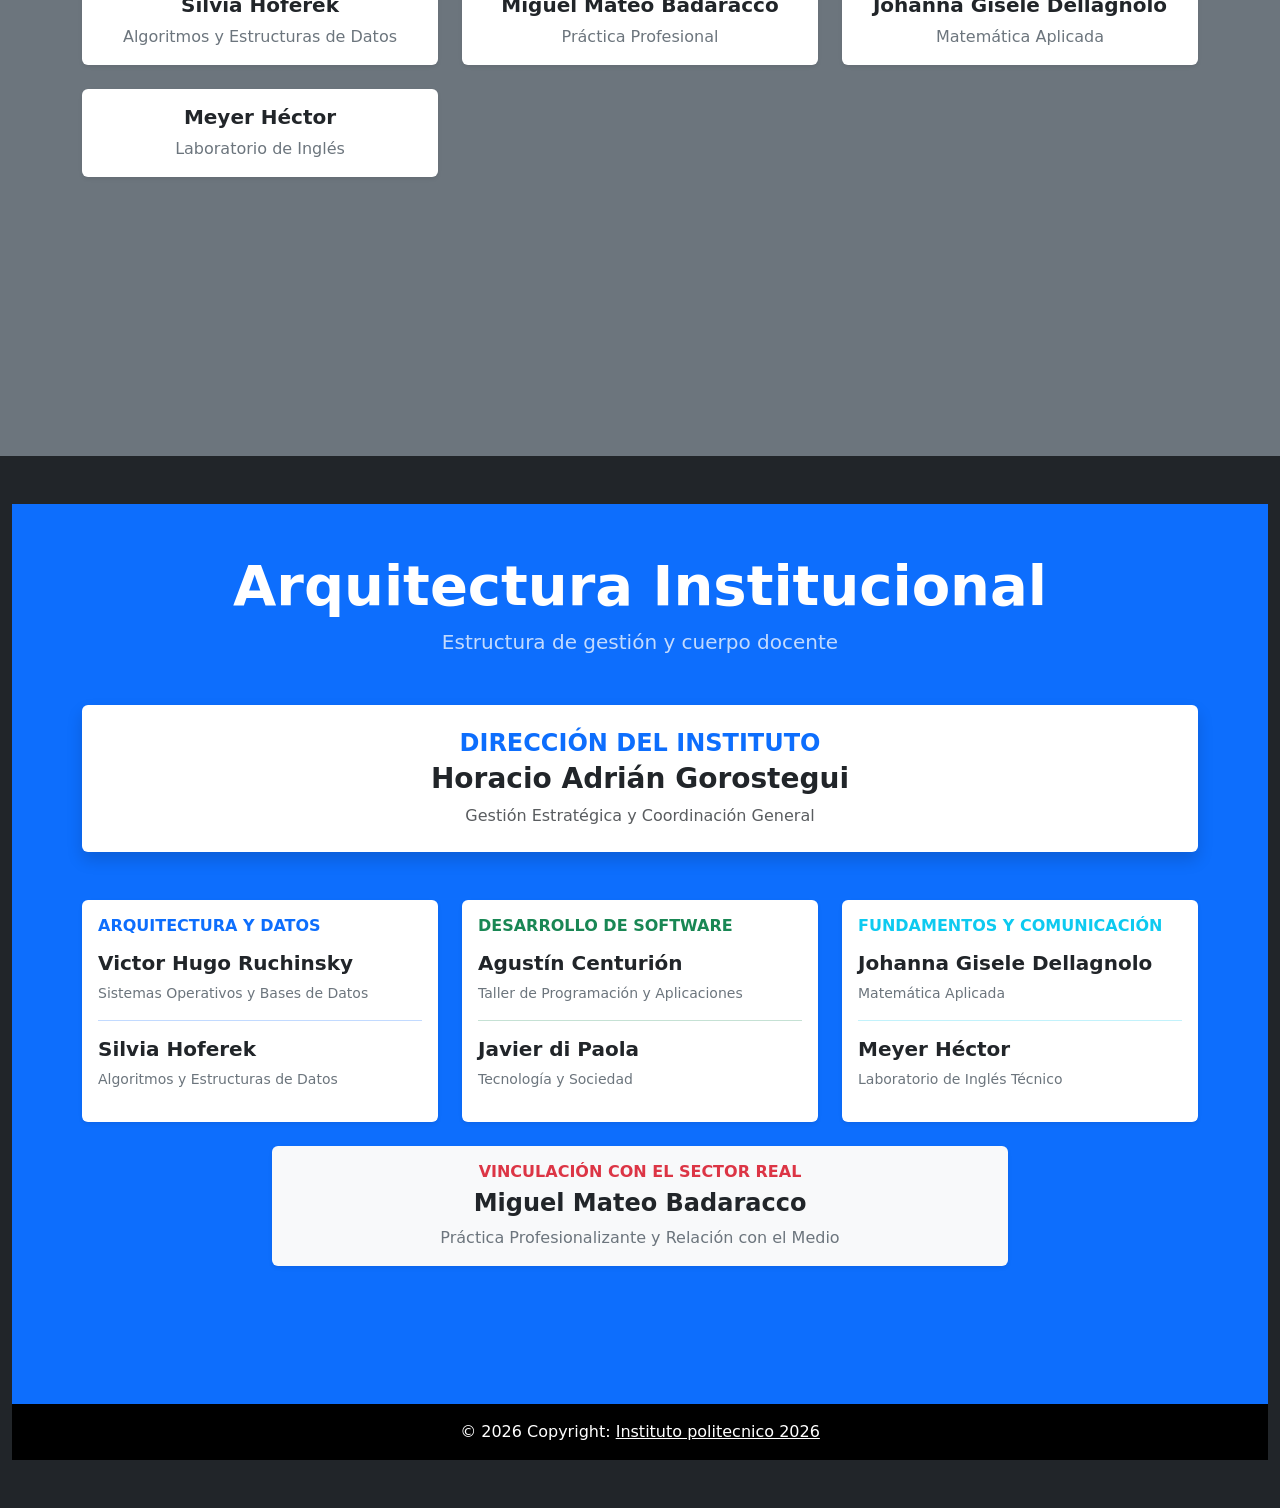
<file: institucional.html>
<!DOCTYPE html>
<html lang="en">
<head>
    <meta charset="UTF-8">
    <meta name="viewport" content="width=device-width, initial-scale=1.0">
    <title>Institucional</title>

    <!-- CDN     de bootstrap -->
    <link
      href="https://cdn.jsdelivr.net/npm/bootstrap@5.3.8/dist/css/bootstrap.min.css"
      rel="stylesheet"
      integrity="sha384-sRIl4kxILFvY47J16cr9ZwB07vP4J8+LH7qKQnuqkuIAvNWLzeN8tE5YBujZqJLB"
      crossorigin="anonymous"
    />



</head>
<body>

    <!-- barra de navegacion -->
    <nav class="navbar navbar-expand-lg navbar-dark bg-black shadow-sm">
  <div class="container-fluid">
    <button
      class="navbar-toggler mx-auto"
      type="button"
      data-bs-toggle="collapse"
      data-bs-target="#navbarNav"
      aria-controls="navbarNav"
      aria-expanded="false"
      aria-label="Toggle navigation"
    >
      <span class="navbar-toggler-icon"></span>
    </button>
    
    <!-- Enlaces -->
    <div class="collapse navbar-collapse justify-content-center" id="navbarNav">
      <ul class="navbar-nav text-uppercase fw-medium">
        <li class="nav-item px-3">
          <a class="nav-link active" aria-current="page" href="index.html">Inicio</a>
        </li>
        <li class="nav-item px-3">
          <a class="nav-link text-white" href="institucional.html">Institucional</a>
        </li>
        <li class="nav-item px-3">
          <a class="nav-link text-white" href="carreras.html">Carreras</a>
        </li>
        <li class="nav-item px-3">
          <a class="nav-link text-white" href="contacto.html">Contacto</a>
        </li>
      </ul>
    </div>
  </div>
</nav>




<!-- Historia del ipf -->
    

  <!-- Seccion 1: Los Inicios -->
<section class="container-fluid min-vh-100 d-flex align-items-center bg-dark text-white p-5">
    <div class="container">
        <div class="row">
            <div class="col-lg-8">
                <h1 class="display-3 fw-bold text-primary mb-4">2018: El Nacimiento de una Visión</h1>
                <p class="lead fs-3">
                    El Instituto Politécnico Formosa no nació como una escuela más, sino como una pieza fundamental del **Plan Estratégico Formosa 2020**. 
                </p>
                <p class="fs-5">
                    La idea central fue romper con el esquema educativo tradicional. Se buscaba una institución que pudiera responder a la velocidad de la industria tecnológica moderna. Con el respaldo del Gobierno de la Provincia, se sentaron las bases para lo que hoy conocemos como el faro de la educación técnica en el norte argentino.
                </p>
            </div>
        </div>
    </div>
</section>

<!-- Seccion 2: El Polo Cientifico -->
<section class="container-fluid min-vh-100 d-flex align-items-center bg-white text-dark p-5 border-top">
    <div class="container">
        <div class="row flex-row-reverse">
            <div class="col-lg-8">
                <h2 class="display-4 fw-bold mb-4">Un Hogar en el Polo Científico</h2>
                <p class="lead fs-3 text-primary">
                    La integración física y académica al **Polo Científico, Tecnológico y de Innovación** cambió las reglas del juego.
                </p>
                <p class="fs-5">
                    Al trasladarse a su sede actual, el IPF dejó de ser solo un aula para convertirse en un ecosistema profesional. Los estudiantes comenzaron a convivir con empresas de base tecnológica, laboratorios de investigación y la planta de Ferroníquel, transformando el aprendizaje en una experiencia de inmersión total 24/7.
                </p>
            </div>
        </div>
    </div>
</section>

<!-- Seccion 3: Historia Mision Vision -->
<section class="container-fluid min-vh-100 d-flex align-items-center bg-light text-dark p-5 border-top">
    <div class="container">
        <div class="row">
            <div class="col-lg-11 mx-auto text-center">
                <h2 class="display-4 fw-bold mb-5">Nuestra Identidad</h2>
                
                <div class="row g-4 text-start">
                    <!-- Historia -->
                    <div class="col-md-4 text-center text-md-start">
                        <div class="h-100 p-4 border-start border-4 border-primary bg-white shadow-sm">
                            <h4 class="fw-bold text-primary mb-3 text-uppercase">Reseña Histórica</h4>
                            <p class="fs-6">
                                Fundado como un pilar del Polo Científico y Tecnológico, el IPF nació para transformar el conocimiento en motor productivo. Desde su creación, ha evolucionado para responder a los desafíos de la industria 4.0, convirtiéndose en el referente regional de formación técnica de vanguardia en la provincia de Formosa.
                            </p>
                        </div>
                    </div>

                    <!-- Misión -->
                    <div class="col-md-4 text-center text-md-start">
                        <div class="h-100 p-4 border-start border-4 border-success bg-white shadow-sm">
                            <h4 class="fw-bold text-success mb-3 text-uppercase">Misión</h4>
                            <p class="fs-6">
                                Formar técnicos superiores con excelencia académica y compromiso social, capaces de diseñar, implementar y gestionar soluciones tecnológicas innovadoras. Buscamos potenciar el talento local para que cada egresado lidere el desarrollo económico y soberano de nuestra región.
                            </p>
                        </div>
                    </div>

                    <!-- Visión -->
                    <div class="col-md-4 text-center text-md-start">
                        <div class="h-100 p-4 border-start border-4 border-info bg-white shadow-sm">
                            <h4 class="fw-bold text-info mb-3 text-uppercase">Visión</h4>
                            <p class="fs-6">
                                Consolidarnos como una institución líder a nivel nacional e internacional en educación tecnológica, reconocida por su calidad educativa, su infraestructura de primer nivel y su capacidad de anticipar las demandas futuras del mercado global desde el corazón de Formosa.
                            </p>
                        </div>
                    </div>
                </div>

                <!-- Texto de cierre -->
                <div class="mt-5 pt-4">
                    <p class="fs-5 text-muted fst-italic">
                        No solo enseñamos tecnología; construimos el futuro de Formosa a través de la formación técnica de excelencia.
                    </p>
                </div>
            </div>
        </div>
    </div>
</section>

<!-- Seccion 4: Autoridades y Docentes -->
<section class="container-fluid min-vh-100 bg-secondary py-5">
    <div class="container">
        
        <!-- Director Institucional -->
        <div class="row justify-content-center mb-5">
            <div class="col-md-6">
                <div class="card border-0 shadow-lg text-center p-4">
                    <div class="card-body">
                        <h2 class="card-title fw-bold text-primary">Horacio Adrián Gorostegui</h2>
                        <p class="card-text text-uppercase tracking-wider text-muted">Director del Instituto</p>
                    </div>
                </div>
            </div>
        </div>

        <!-- Grilla de Cátedras y Docentes -->
        <div class="row row-cols-1 row-cols-md-2 row-cols-lg-3 g-4">
            
            <!-- Tecnología y Sociedad -->
            <div class="col">
                <div class="card h-100 border-0 shadow-sm">
                    <div class="card-body text-center">
                        <h5 class="card-title fw-bold">Javier di Paola</h5>
                        <p class="card-text text-secondary">Tecnología y Sociedad</p>
                    </div>
                </div>
            </div>

            <!-- Taller de Programación -->
            <div class="col">
                <div class="card h-100 border-0 shadow-sm">
                    <div class="card-body text-center">
                        <h5 class="card-title fw-bold">Agustín Centurión</h5>
                        <p class="card-text text-secondary">Taller de Programación</p>
                    </div>
                </div>
            </div>

            <!-- Arquitectura, SO y BD -->
            <div class="col">
                <div class="card h-100 border-0 shadow-sm">
                    <div class="card-body text-center">
                        <h5 class="card-title fw-bold">Victor Hugo Ruchinsky</h5>
                        <p class="card-text text-secondary">Arquitectura, Sistemas Operativos y Base de Datos</p>
                    </div>
                </div>
            </div>

            <!-- Algoritmos -->
            <div class="col">
                <div class="card h-100 border-0 shadow-sm">
                    <div class="card-body text-center">
                        <h5 class="card-title fw-bold">Silvia Hoferek</h5>
                        <p class="card-text text-secondary">Algoritmos y Estructuras de Datos</p>
                    </div>
                </div>
            </div>

            <!-- Práctica Profesional -->
            <div class="col">
                <div class="card h-100 border-0 shadow-sm">
                    <div class="card-body text-center">
                        <h5 class="card-title fw-bold">Miguel Mateo Badaracco</h5>
                        <p class="card-text text-secondary">Práctica Profesional</p>
                    </div>
                </div>
            </div>

            <!-- Matemática Aplicada -->
            <div class="col">
                <div class="card h-100 border-0 shadow-sm">
                    <div class="card-body text-center">
                        <h5 class="card-title fw-bold">Johanna Gisele Dellagnolo</h5>
                        <p class="card-text text-secondary">Matemática Aplicada</p>
                    </div>
                </div>
            </div>

            <!-- Laboratorio de Inglés -->
            <div class="col">
                <div class="card h-100 border-0 shadow-sm mx-auto">
                    <div class="card-body text-center">
                        <h5 class="card-title fw-bold">Meyer Héctor</h5>
                        <p class="card-text text-secondary">Laboratorio de Inglés</p>
                    </div>
                </div>
            </div>

        </div>
    </div>
</section>



<section class="container-fluid min-vh-100 bg-dark py-5">

    <!-- Seccion: Arquitectura Humana y Académica del IPF -->
<section class="container-fluid min-vh-100 bg-primary py-5">
    <div class="container">
        
        
        <div class="text-center mb-5 text-white">
            <h2 class="display-4 fw-bold">Arquitectura Institucional</h2>
            <p class="fs-5 opacity-75">Estructura de gestión y cuerpo docente</p>
        </div>

        <div class="row justify-content-center g-4">
            
            
            <div class="col-12 mb-4">
                <div class="card border-0 shadow text-center">
                    <div class="card-body py-4">
                        <h4 class="text-primary text-uppercase fw-bold mb-1">Dirección del Instituto</h4>
                        <h3 class="fw-bold">Horacio Adrián Gorostegui</h3>
                        <p class="text-muted mb-0">Gestión Estratégica y Coordinación General</p>
                    </div>
                </div>
            </div>

        
            <div class="col-md-6 col-lg-4">
                <div class="card h-100 border-0 shadow-sm">
                    <div class="card-body">
                        <h6 class="text-primary fw-bold text-uppercase">Arquitectura y Datos</h6>
                        <h5 class="fw-bold mt-3">Victor Hugo Ruchinsky</h5>
                        <p class="text-secondary small">Sistemas Operativos y Bases de Datos</p>
                        <hr class="text-primary">
                        <h5 class="fw-bold">Silvia Hoferek</h5>
                        <p class="text-secondary small">Algoritmos y Estructuras de Datos</p>
                    </div>
                </div>
            </div>

            
            <div class="col-md-6 col-lg-4">
                <div class="card h-100 border-0 shadow-sm">
                    <div class="card-body">
                        <h6 class="text-success fw-bold text-uppercase">Desarrollo de Software</h6>
                        <h5 class="fw-bold mt-3">Agustín Centurión</h5>
                        <p class="text-secondary small">Taller de Programación y Aplicaciones</p>
                        <hr class="text-success">
                        <h5 class="fw-bold">Javier di Paola</h5>
                        <p class="text-secondary small">Tecnología y Sociedad</p>
                    </div>
                </div>
            </div>

       
            <div class="col-md-6 col-lg-4">
                <div class="card h-100 border-0 shadow-sm">
                    <div class="card-body">
                        <h6 class="text-info fw-bold text-uppercase">Fundamentos y Comunicación</h6>
                        <h5 class="fw-bold mt-3">Johanna Gisele Dellagnolo</h5>
                        <p class="text-secondary small">Matemática Aplicada</p>
                        <hr class="text-info">
                        <h5 class="fw-bold">Meyer Héctor</h5>
                        <p class="text-secondary small">Laboratorio de Inglés Técnico</p>
                    </div>
                </div>
            </div>

         
            <div class="col-md-8 mt-4">
                <div class="card border-0 shadow-sm bg-light">
                    <div class="card-body text-center">
                        <h6 class="text-danger fw-bold text-uppercase">Vinculación con el Sector Real</h6>
                        <h4 class="fw-bold mt-2">Miguel Mateo Badaracco</h4>
                        <p class="text-secondary mb-0">Práctica Profesionalizante y Relación con el Medio</p>
                    </div>
                </div>
            </div>

        </div>
    </div>
</section>




<!-- footer -->
    <footer class="bg-body-tertiary bg-black text-center text-lg-start mt-auto">   
      <div class="text-center p-3 bg-black text-white";">
        © 2026 Copyright:
        <a class="text-white" href="#">Instituto politecnico 2026</a>
      </div>


    <!-- script de bootstrap -->
    <script
      src="https://cdn.jsdelivr.net/npm/bootstrap@5.3.8/dist/js/bootstrap.bundle.min.js"
      integrity="sha384-FKyoEForCGlyvwx9Hj09JcYn3nv7wiPVlz7YYwJrWVcXK/BmnVDxM+D2scQbITxI"
      crossorigin="anonymous"
    ></script>
</body>
</html>
</file>
<file: assets/CSS/style.css>
:root{
    --primary-color:rgb(39, 39, 39);
    --secondary-color:rgb(39, 39, 39);
}


.nav-style{
    display: none;
}

html{
    width: 100vw;
    height: 100vh;
}


.button-nav-display-img{
    fill: white;
}
</file>
